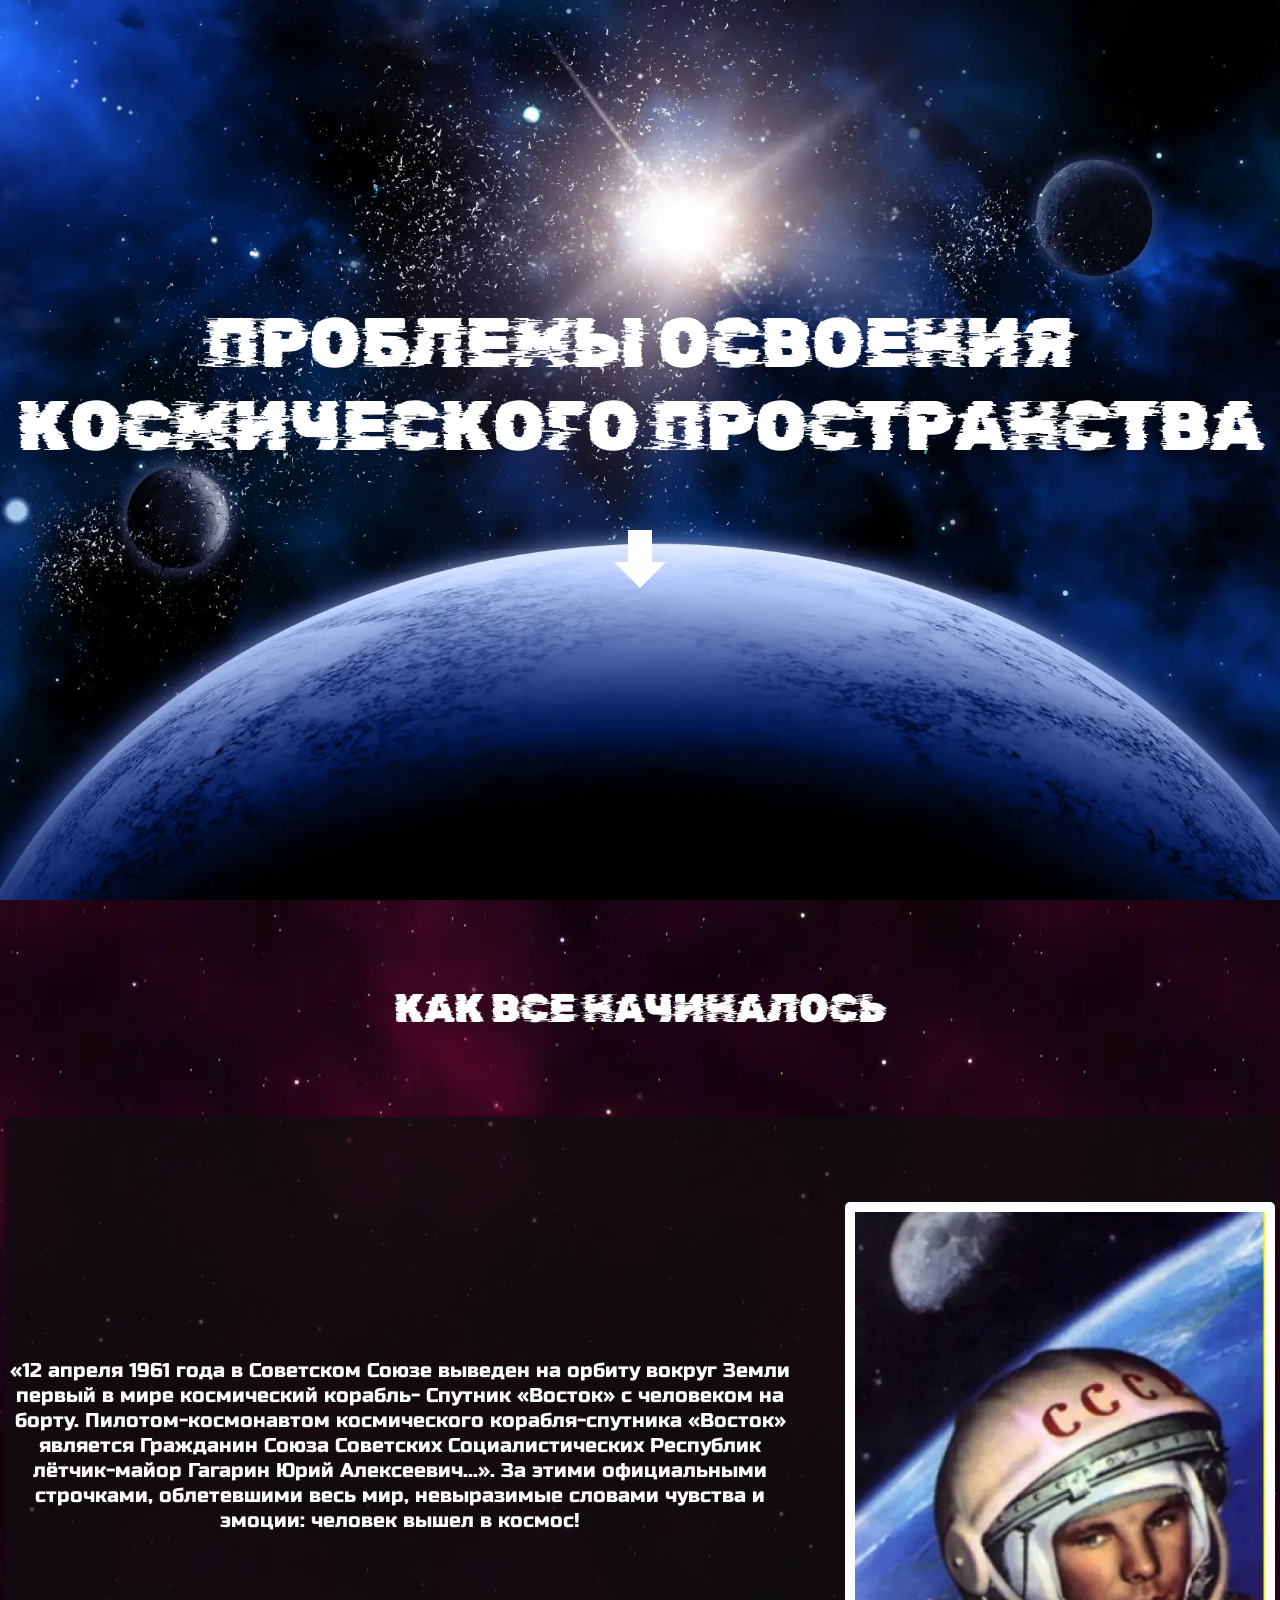
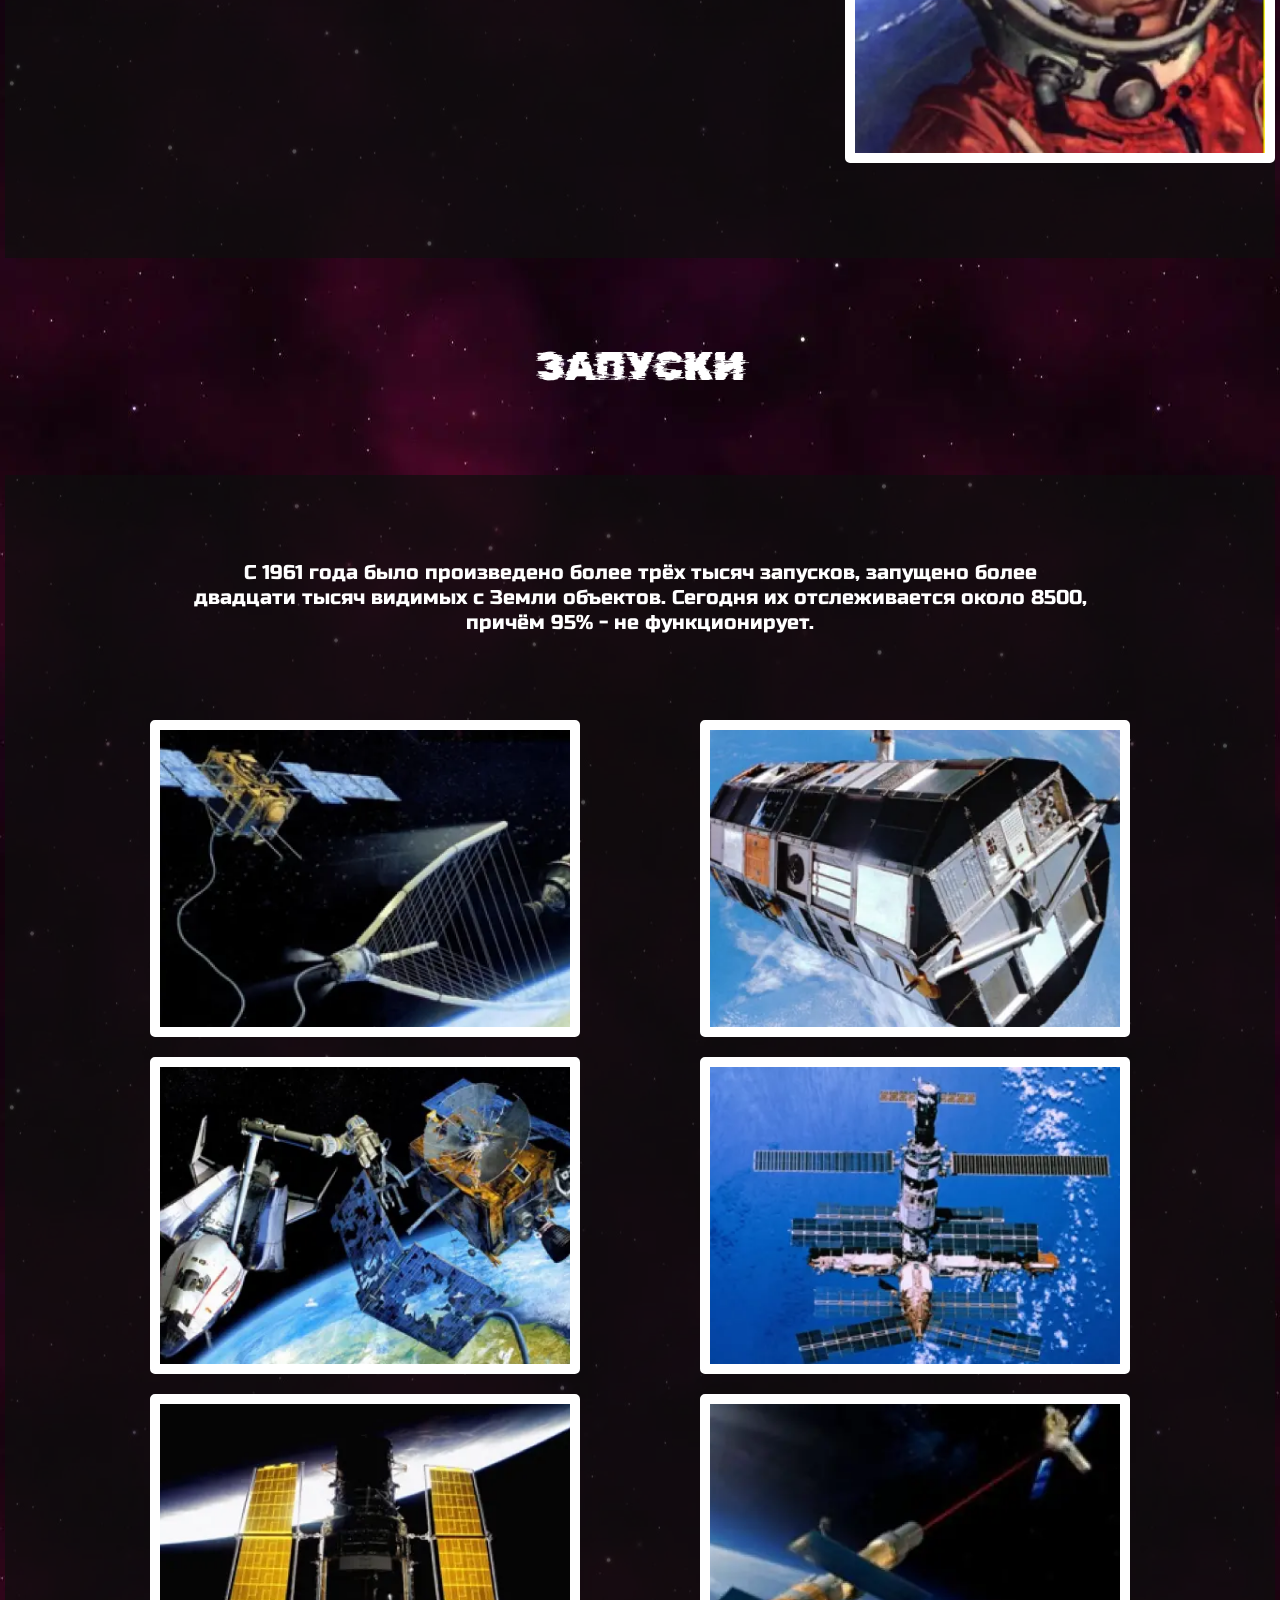
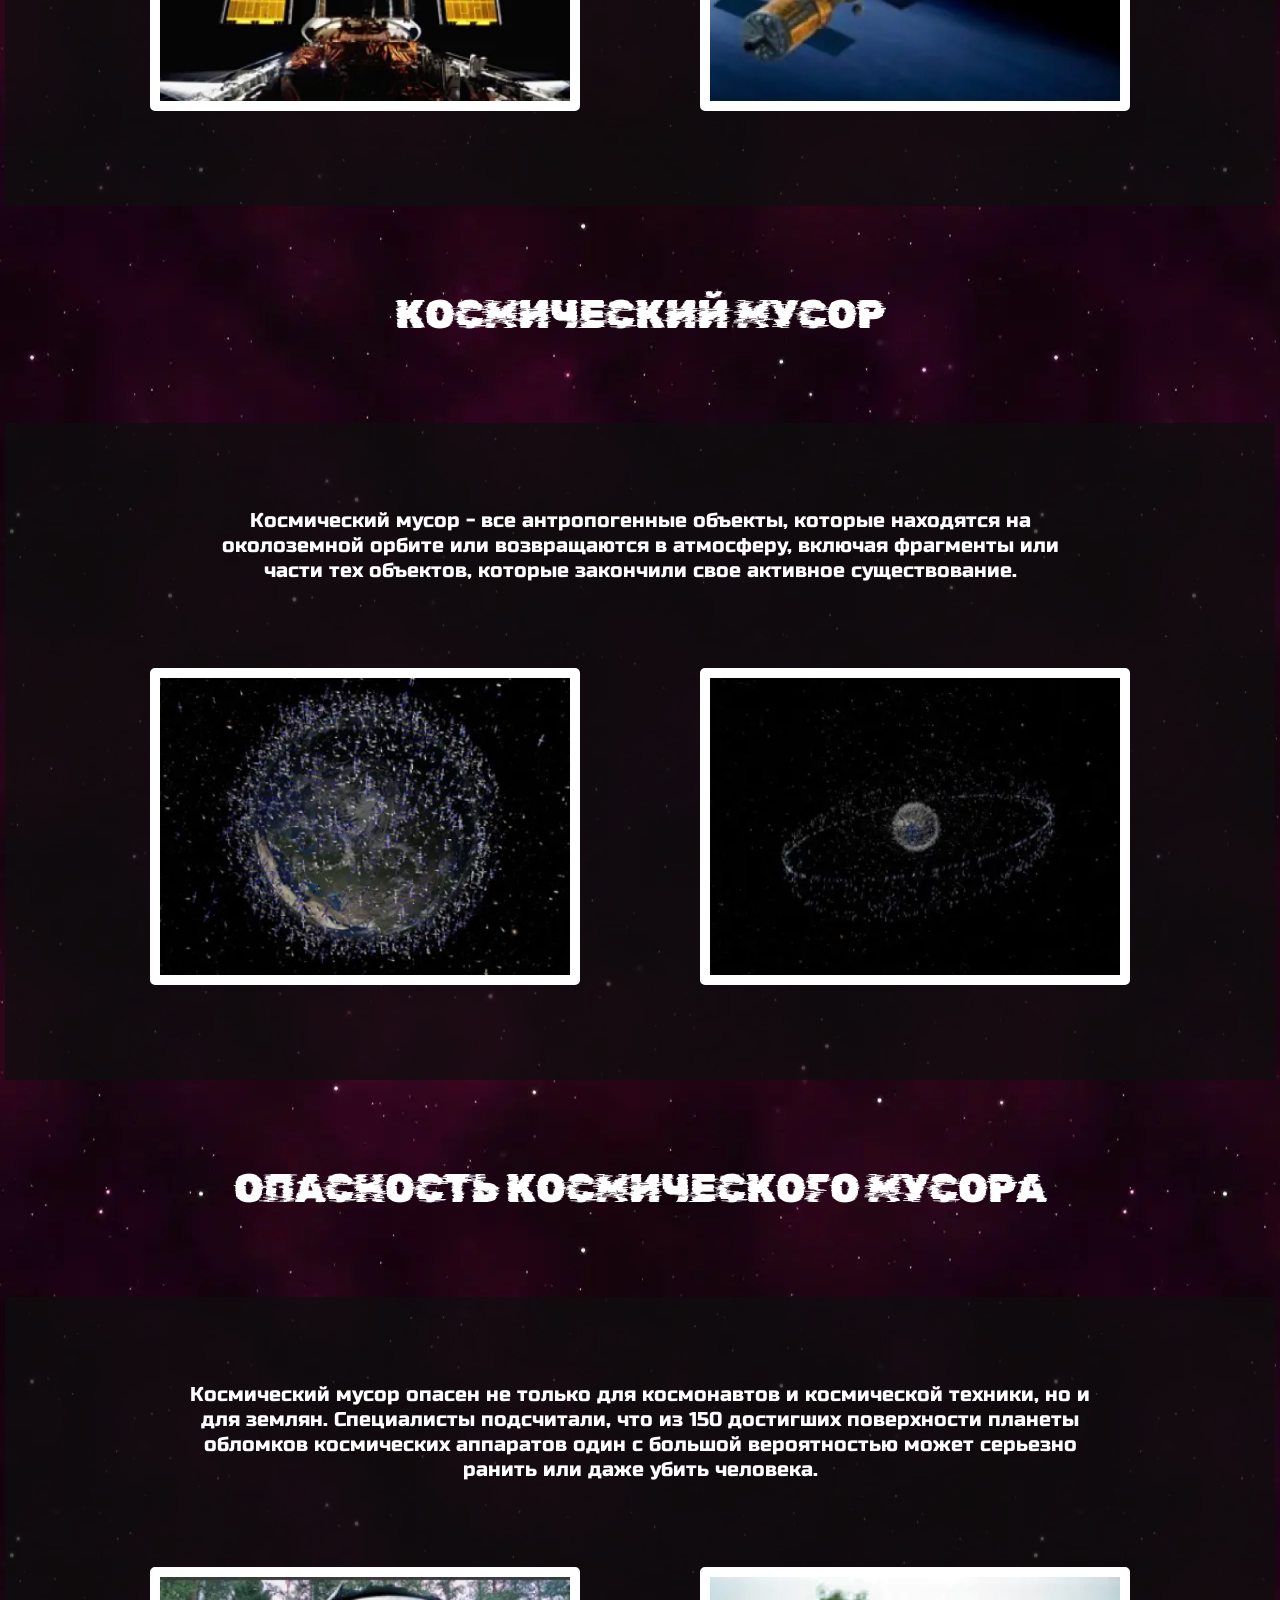
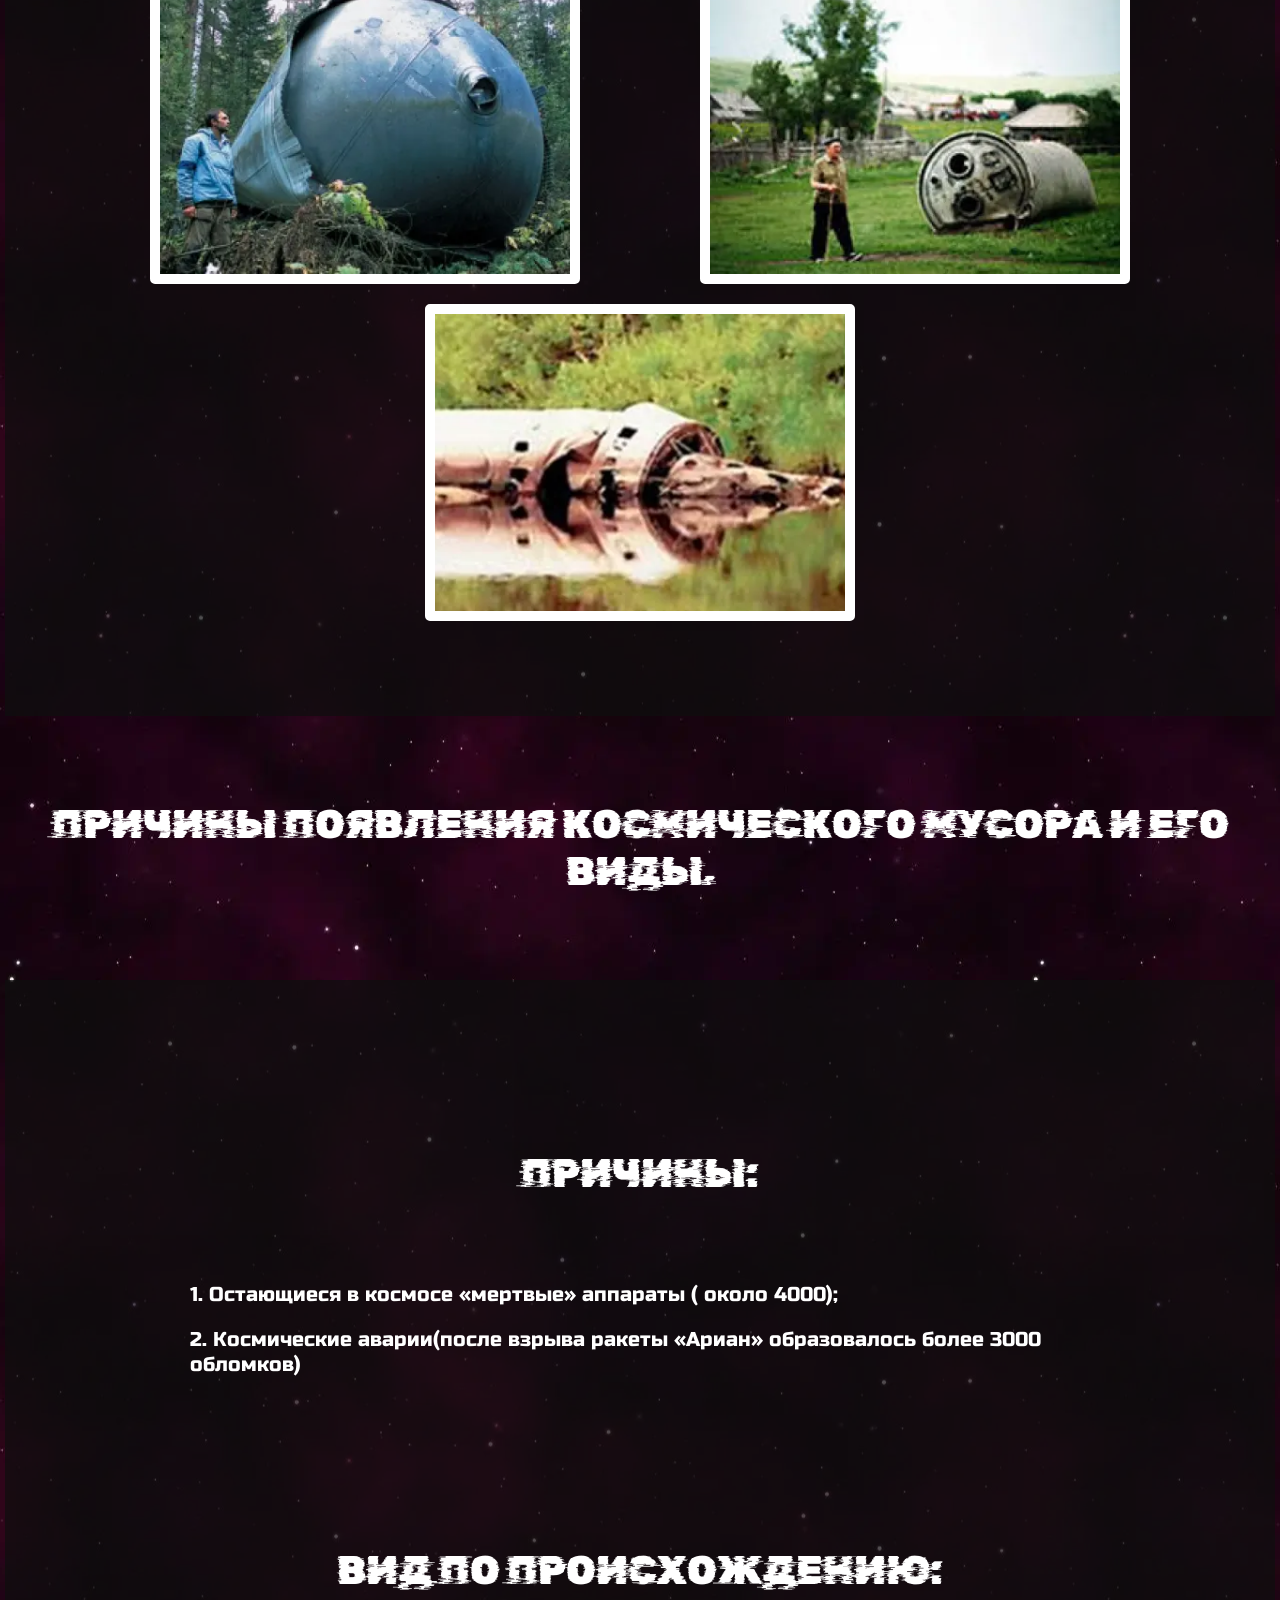
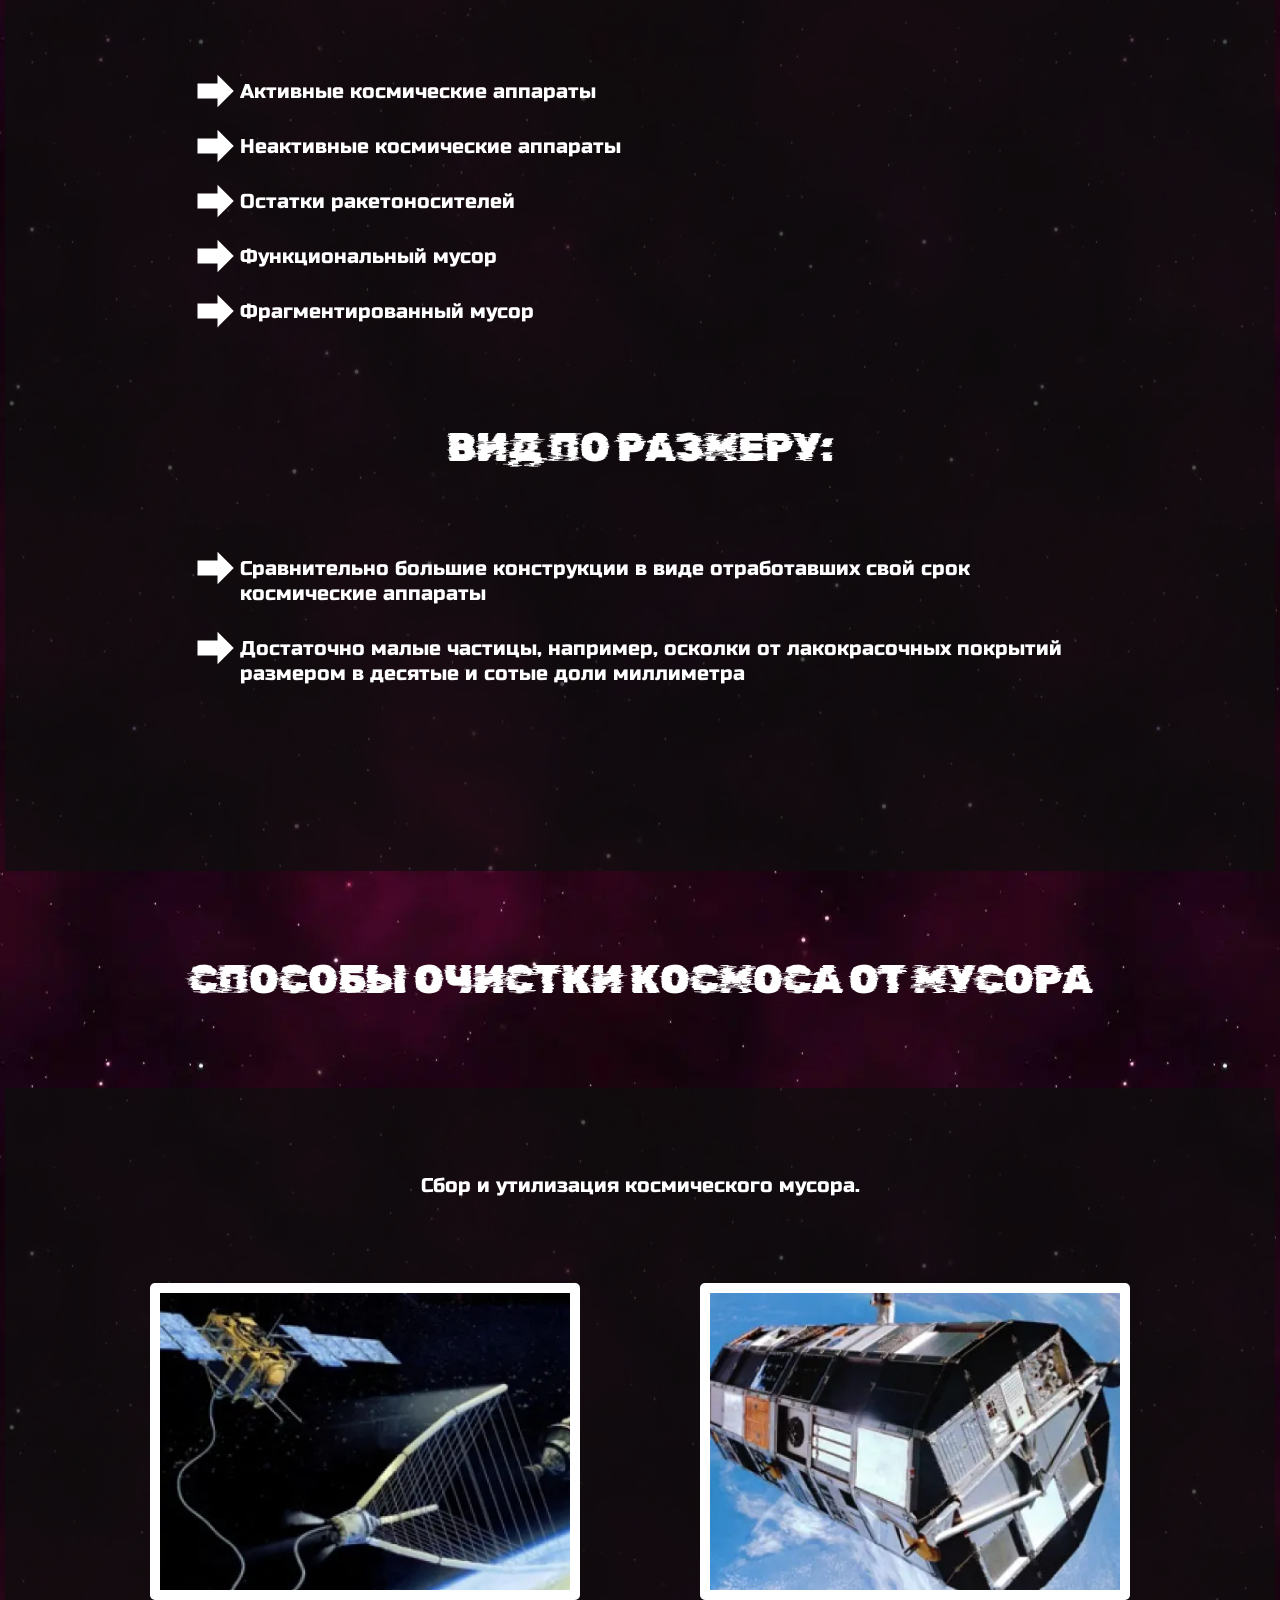
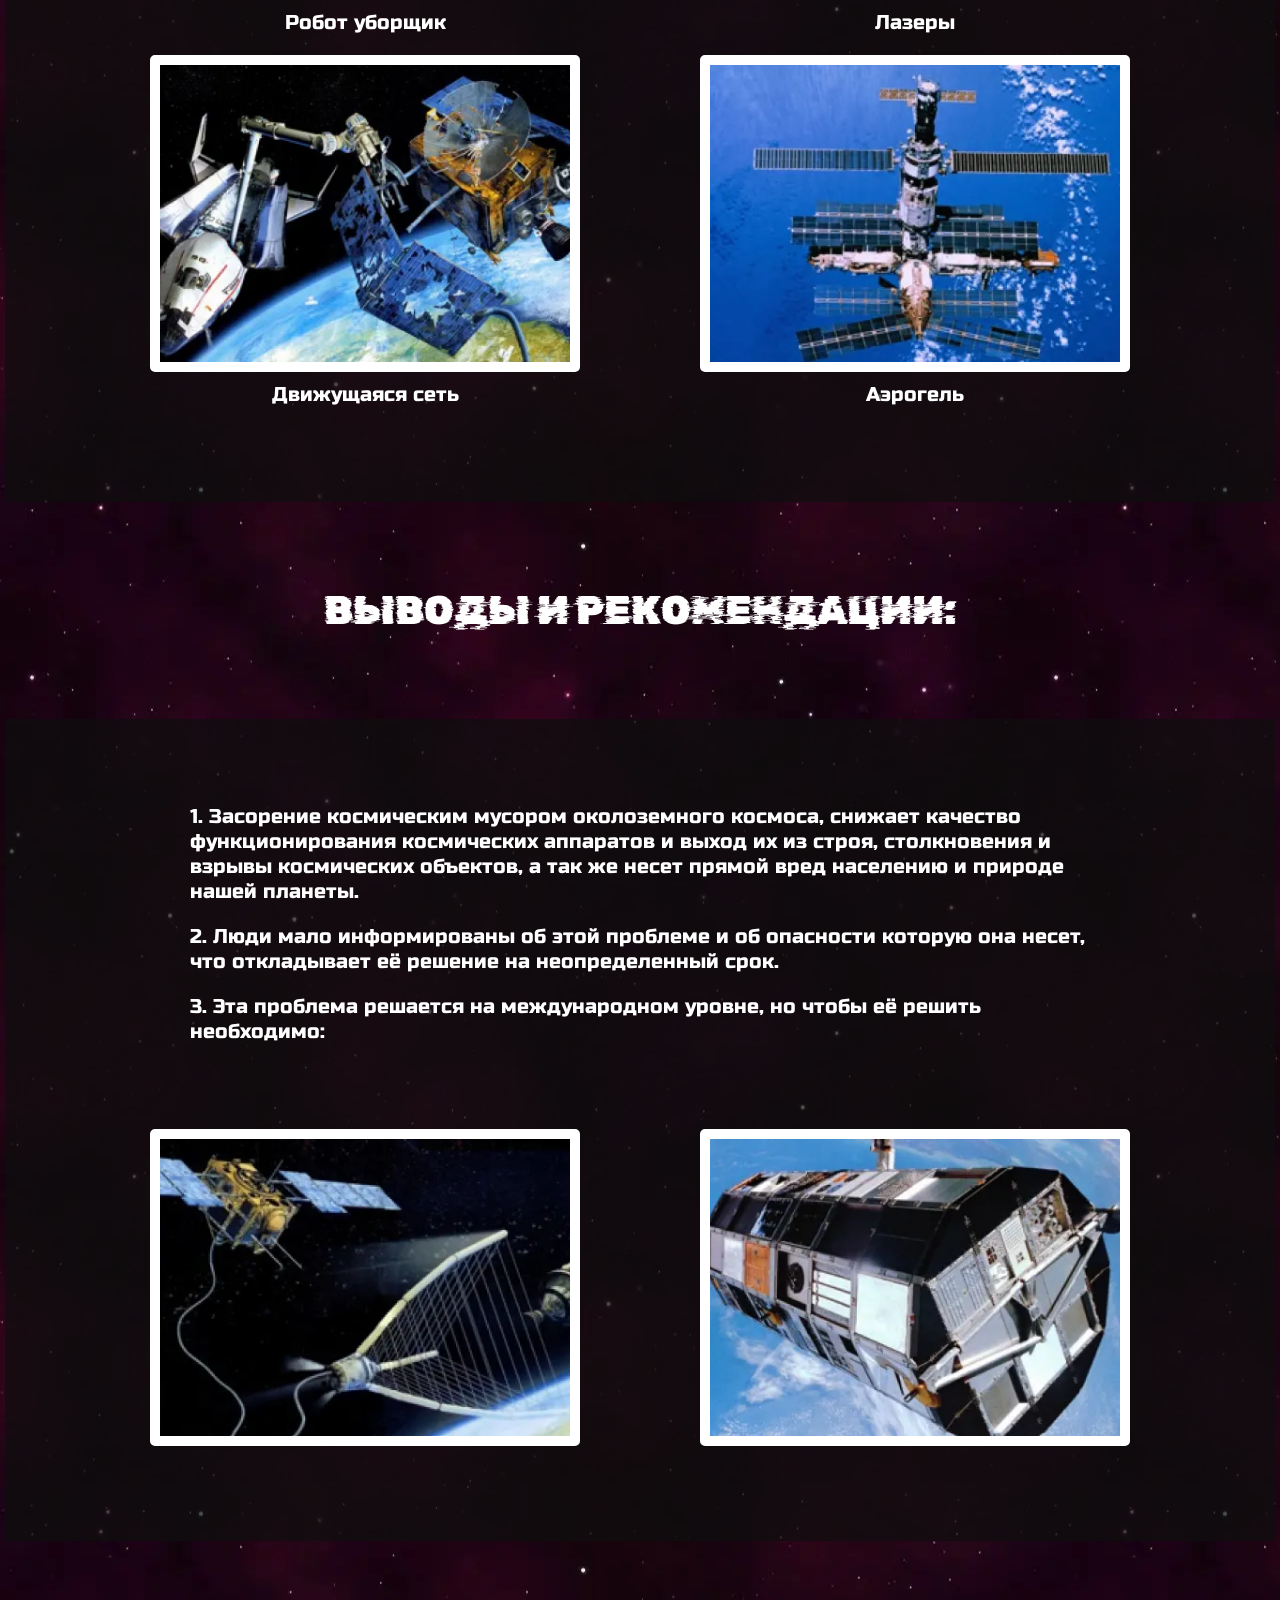
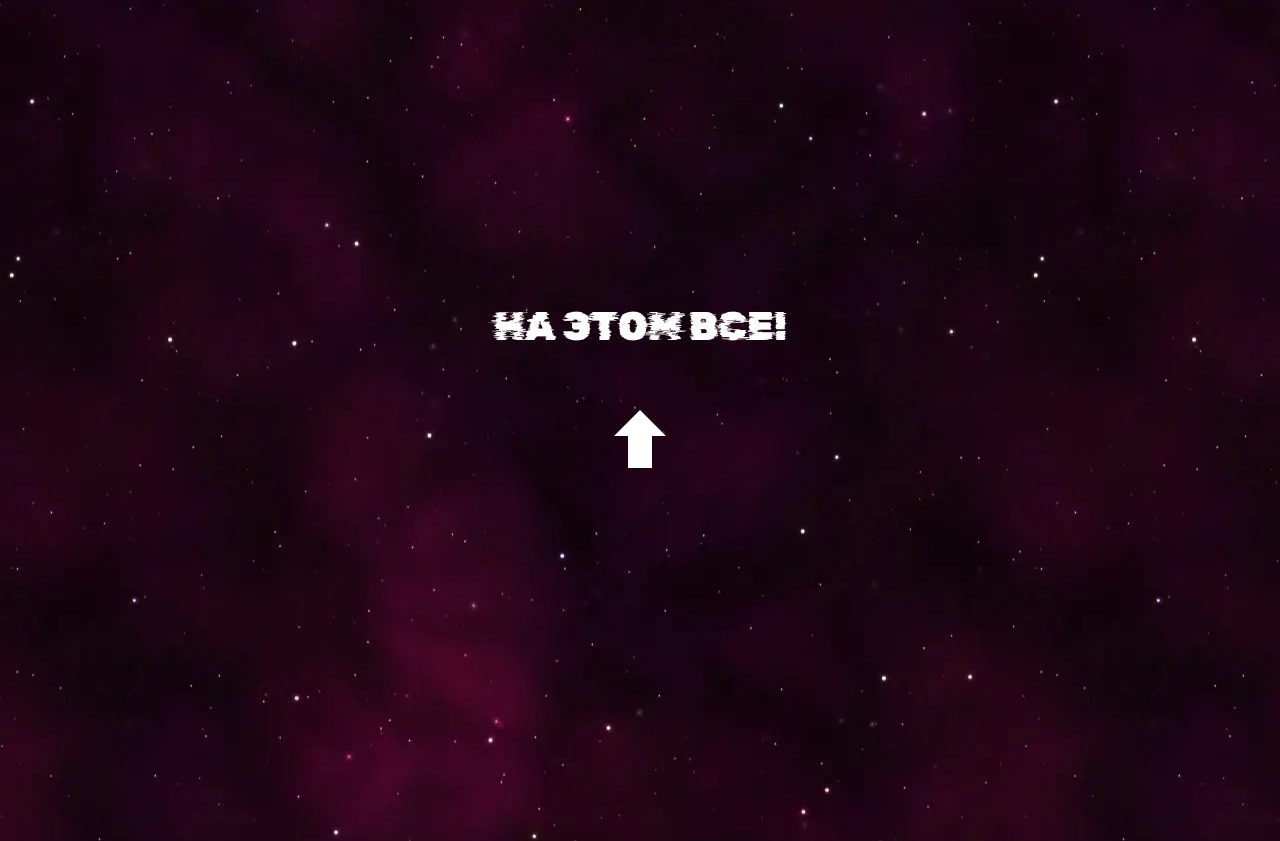
<file: docs/index.html>
<html lang="en"><head>	<meta charset="UTF-8"><meta http-equiv="X-UA-Compatible" content="IE=edge"><meta name="viewport" content="width=device-width, initial-scale=1.0"><link rel="stylesheet" href="./css/main.min.css"><link rel="preconnect" href="https://fonts.googleapis.com"><link rel="preconnect" href="https://fonts.gstatic.com" crossorigin><link href="https://fonts.googleapis.com/css2?family=Rubik+Glitch&family=Russo+One&display=swap" rel="stylesheet"><link rel="stylesheet" href="https://unpkg.com/aos@next/dist/aos.css" /><link rel="icon" href="img/gagarin-icon.png" type="image/x-icon"><title>ОСВОЕНИЕ КОСМОСА</title></head><body>	<div class="wrapper">		<!-- HEADER -->		<section>					</section>		<!--  -->		<!-- MAIN -->		<section>			<div class="intro" id="intro">	<div class="container">		<div class="intro__content">			<div class="intro__title title" data-aos="fade-down" data-aos-duration="1000">Проблемы освоения				космического пространства</div>			<a href="#start" class="intro__button" data-aos="fade-up" data-aos-duration="1000" data-aos-delay="200"><svg					width="50px" height="50px" viewBox="0 0 20 20" xmlns="http://www.w3.org/2000/svg">					<path d="M10 17.5L3.5 11H7V3h6v8h3.5L10 17.5z" />				</svg></a>		</div>	</div></div>			<section class="main">				<div class="main-content" id="start">	<div class="container">		<!-- CARD START FIRST -->		<div class="card">			<div class="card__title title" data-aos="fade-down" data-aos-duration="1000">КАК ВСЕ НАЧИНАЛОСЬ</div>			<div class="card__content card__content-first" data-aos="fade-up" data-aos-duration="1000">				<div class="card__sub-title sub-title sub-title-first">«12 апреля 1961 года в Советском					Союзе выведен на орбиту вокруг Земли					первый в мире космический корабль-					Спутник «Восток» с человеком на борту.					Пилотом-космонавтом космического					корабля-спутника «Восток» является					Гражданин Союза Советских					Социалистических Республик лётчик-майор					Гагарин Юрий Алексеевич...». За этими официальными строчками, облетевшими весь мир, невыразимые словами					чувства и эмоции: человек вышел в космос!				</div>				<div class="card__items">					<!-- CARD ITEM START -->					<div class="card__item card__item-first">						<div class="card__img _img"><picture><source srcset="img/gagarin.webp" type="image/webp"><img src="img/gagarin.png" alt=""></picture></div>					</div>					<!-- CARD ITEM END -->				</div>			</div>		</div>		<!-- CARD END -->		<!-- CARD START -->		<div class="card">			<div class="card__title title" data-aos="fade-down" data-aos-duration="1000">ЗАПУСКИ</div>			<div class="card__content" data-aos="fade-up" data-aos-duration="1000">				<div class="card__sub-title sub-title">С 1961 года было произведено более трёх тысяч запусков, запущено					более двадцати тысяч видимых с Земли объектов. Сегодня их отслеживается около 8500, причём 95% - не					функционирует.				</div>				<div class="card__items">					<!-- CARD ITEM START -->					<div class="card__item">						<div class="card__img _img"><picture><source srcset="img/cosmos1.webp" type="image/webp"><img src="img/cosmos1.png" alt=""></picture></div>					</div>					<!-- CARD ITEM END -->					<!-- CARD ITEM START -->					<div class="card__item">						<div class="card__img _img"><picture><source srcset="img/cosmos2.webp" type="image/webp"><img src="img/cosmos2.png" alt=""></picture></div>					</div>					<!-- CARD ITEM END -->					<!-- CARD ITEM START -->					<div class="card__item">						<div class="card__img _img"><picture><source srcset="img/cosmos3.webp" type="image/webp"><img src="img/cosmos3.png" alt=""></picture></div>					</div>					<!-- CARD ITEM END -->					<!-- CARD ITEM START -->					<div class="card__item">						<div class="card__img _img"><picture><source srcset="img/cosmos4.webp" type="image/webp"><img src="img/cosmos4.png" alt=""></picture></div>					</div>					<!-- CARD ITEM END -->					<!-- CARD ITEM START -->					<div class="card__item">						<div class="card__img _img"><picture><source srcset="img/cosmos5.webp" type="image/webp"><img src="img/cosmos5.png" alt=""></picture></div>					</div>					<!-- CARD ITEM END -->					<!-- CARD ITEM START -->					<div class="card__item">						<div class="card__img _img"><picture><source srcset="img/cosmos6.webp" type="image/webp"><img src="img/cosmos6.png" alt=""></picture></div>					</div>					<!-- CARD ITEM END -->				</div>			</div>		</div>		<!-- CARD END -->		<!-- CARD START -->		<div class="card">			<div class="card__title title" data-aos="fade-down" data-aos-duration="1000">КОСМИЧЕСКИЙ МУСОР</div>			<div class="card__content" data-aos="fade-up" data-aos-duration="1000">				<div class="card__sub-title sub-title">Космический мусор - все антропогенные объекты, которые находятся на					околоземной орбите или возвращаются в атмосферу, включая фрагменты или части тех объектов, которые					закончили свое активное существование.				</div>				<div class="card__items">					<!-- CARD ITEM START -->					<div class="card__item">						<div class="card__img _img"><picture><source srcset="img/garbage1.webp" type="image/webp"><img src="img/garbage1.png" alt=""></picture></div>					</div>					<!-- CARD ITEM END -->					<!-- CARD ITEM START -->					<div class="card__item">						<div class="card__img _img"><picture><source srcset="img/garbage2.webp" type="image/webp"><img src="img/garbage2.png" alt=""></picture></div>					</div>					<!-- CARD ITEM END -->				</div>			</div>		</div>		<!-- CARD END -->		<!-- CARD START -->		<div class="card">			<div class="card__title title" data-aos="fade-down" data-aos-duration="1000">ОПАСНОСТЬ КОСМИЧЕСКОГО МУСОРА			</div>			<div class="card__content" data-aos="fade-up" data-aos-duration="1000">				<div class="card__sub-title sub-title">Космический мусор опасен не только для космонавтов и космической					техники, но и для землян. Специалисты подсчитали, что из 150 достигших поверхности планеты обломков					космических аппаратов один с большой вероятностью может серьезно ранить или даже убить человека.				</div>				<div class="card__items">					<!-- CARD ITEM START -->					<div class="card__item">						<div class="card__img _img"><picture><source srcset="img/danger1.webp" type="image/webp"><img src="img/danger1.png" alt=""></picture></div>					</div>					<!-- CARD ITEM END -->					<!-- CARD ITEM START -->					<div class="card__item">						<div class="card__img _img"><picture><source srcset="img/danger2.webp" type="image/webp"><img src="img/danger2.png" alt=""></picture></div>					</div>					<!-- CARD ITEM END -->					<!-- CARD ITEM START -->					<div class="card__item">						<div class="card__img _img"><picture><source srcset="img/danger3.webp" type="image/webp"><img src="img/danger3.png" alt=""></picture></div>					</div>					<!-- CARD ITEM END -->				</div>			</div>		</div>		<!-- CARD END -->		<!-- CARD START REASONS -->		<div class="card">			<div class="card__title title" data-aos="fade-down" data-aos-duration="1000">Причины появления космического				мусора и его виды.			</div>			<div class="card__content" data-aos="fade-up" data-aos-duration="1000">				<div class="card__title title">Причины:</div>				<div class="card__sub-title sub-title sub-title-reasons">					<p> 1. Остающиеся в космосе «мертвые» аппараты ( около 4000);					</p>					<p> 2. Космические аварии(после взрыва ракеты «Ариан» образовалось более 3000 обломков)					</p>				</div>				<div class="card__title title">Вид по происхождению:				</div>				<div class="card__sub-title sub-title">					<ul class="sub-title__list list">						<li class="list__item"><span class="list__item-arrow"><svg width="50px" height="50px"									viewBox="0 0 20 20" xmlns="http://www.w3.org/2000/svg">									<path d="M10 17.5L3.5 11H7V3h6v8h3.5L10 17.5z" />								</svg></span> Активные космические аппараты						</li>						<li class="list__item"><span class="list__item-arrow"><svg width="50px" height="50px"									viewBox="0 0 20 20" xmlns="http://www.w3.org/2000/svg">									<path d="M10 17.5L3.5 11H7V3h6v8h3.5L10 17.5z" />								</svg></span> Неактивные космические аппараты						</li>						<li class="list__item"><span class="list__item-arrow"><svg width="50px" height="50px"									viewBox="0 0 20 20" xmlns="http://www.w3.org/2000/svg">									<path d="M10 17.5L3.5 11H7V3h6v8h3.5L10 17.5z" />								</svg></span> Остатки ракетоносителей						</li>						<li class="list__item"><span class="list__item-arrow"><svg width="50px" height="50px"									viewBox="0 0 20 20" xmlns="http://www.w3.org/2000/svg">									<path d="M10 17.5L3.5 11H7V3h6v8h3.5L10 17.5z" />								</svg></span> Функциональный мусор						</li>						<li class="list__item"><span class="list__item-arrow"><svg width="50px" height="50px"									viewBox="0 0 20 20" xmlns="http://www.w3.org/2000/svg">									<path d="M10 17.5L3.5 11H7V3h6v8h3.5L10 17.5z" />								</svg></span> Фрагментированный мусор						</li>					</ul>					<div class="card__title title">Вид по размеру:					</div>					<div class="sub-title__list list">						<li class="list__item"><span class="list__item-arrow"><svg width="50px" height="50px"									viewBox="0 0 20 20" xmlns="http://www.w3.org/2000/svg">									<path d="M10 17.5L3.5 11H7V3h6v8h3.5L10 17.5z" />								</svg></span> Cравнительно большие конструкции в виде отработавших свой срок космические							аппараты						</li>						<li class="list__item"><span class="list__item-arrow"><svg width="50px" height="50px"									viewBox="0 0 20 20" xmlns="http://www.w3.org/2000/svg">									<path d="M10 17.5L3.5 11H7V3h6v8h3.5L10 17.5z" />								</svg></span> Достаточно малые частицы, например, осколки от лакокрасочных покрытий размером в							десятые и сотые доли миллиметра						</li>					</div>				</div>			</div>		</div>		<!-- CARD END -->		<!-- CARD START WAYS TO CLEAR SPACE-->		<div class="card">			<div class="card__title title" data-aos="fade-down" data-aos-duration="1000">Способы очистки космоса от мусора			</div>			<div class="card__content" data-aos="fade-up" data-aos-duration="1000">				<div class="card__sub-title sub-title"> Сбор и утилизация космического мусора.				</div>				<div class="card__items">					<!-- CARD ITEM START -->					<div class="card__item">						<div class="card__img _img"><picture><source srcset="img/cosmos1.webp" type="image/webp"><img src="img/cosmos1.png" alt=""></picture></div>						<div class="card__item-title">Робот уборщик</div>					</div>					<!-- CARD ITEM END -->					<!-- CARD ITEM START -->					<div class="card__item">						<div class="card__img _img"><picture><source srcset="img/cosmos2.webp" type="image/webp"><img src="img/cosmos2.png" alt=""></picture></div>						<div class="card__item-title">Лазеры</div>					</div>					<!-- CARD ITEM END -->					<!-- CARD ITEM START -->					<div class="card__item">						<div class="card__img _img"><picture><source srcset="img/cosmos3.webp" type="image/webp"><img src="img/cosmos3.png" alt=""></picture></div>						<div class="card__item-title">Движущаяся сеть</div>					</div>					<!-- CARD ITEM END -->					<!-- CARD ITEM START -->					<div class="card__item">						<div class="card__img _img"><picture><source srcset="img/cosmos4.webp" type="image/webp"><img src="img/cosmos4.png" alt=""></picture></div>						<div class="card__item-title">Аэрогель</div>					</div>					<!-- CARD ITEM END -->				</div>			</div>		</div>		<!-- CARD END -->		<!-- CARD START WAYS TO CLEAR SPACE-->		<div class="card">			<div class="card__title title" data-aos="fade-down" data-aos-duration="1000">Выводы и рекомендации:			</div>			<div class="card__content" data-aos="fade-up" data-aos-duration="1000">				<div class="card__sub-title sub-title sub-title-reasons">					<p> 1. Засорение космическим мусором околоземного космоса, снижает качество функционирования космических						аппаратов и выход их из строя, столкновения и взрывы космических объектов, а так же несет прямой вред						населению и природе нашей планеты.					</p>					<p> 2. Люди мало информированы об этой проблеме и об опасности которую она несет, что откладывает её						решение на неопределенный срок.					</p>					<p> 3. Эта проблема решается на международном уровне, но чтобы её решить необходимо:					</p>				</div>				<div class="card__items">					<!-- CARD ITEM START -->					<div class="card__item">						<div class="card__img _img"><picture><source srcset="img/cosmos1.webp" type="image/webp"><img src="img/cosmos1.png" alt=""></picture></div>					</div>					<!-- CARD ITEM END -->					<!-- CARD ITEM START -->					<div class="card__item">						<div class="card__img _img"><picture><source srcset="img/cosmos2.webp" type="image/webp"><img src="img/cosmos2.png" alt=""></picture></div>					</div>					<!-- CARD ITEM END -->				</div>			</div>		</div>		<!-- CARD END -->		<div class="footer">			<div class="footer__title title" data-aos="fade-up" data-aos-duration="1000">На этом все!</div>			<a href="#intro" class="footer__button" data-aos="fade-down" data-aos-duration="1000" data-aos-delay="200"><svg					width="50px" height="50px" viewBox="0 0 20 20" xmlns="http://www.w3.org/2000/svg">					<path d="M10 17.5L3.5 11H7V3h6v8h3.5L10 17.5z" />				</svg></a>		</div>	</div></div>			</section>		</section>		<!--  -->		<!-- FOOTER -->		<section>		</section>		<!--  -->	</div>	<script src="https://unpkg.com/aos@next/dist/aos.js"></script>	<script src="js/main.js"></script></body></html>
</file>
<file: docs/css/main.min.css>
@charset "UTF-8";*{padding:0;margin:0;border:0}*,:after,:before{-webkit-box-sizing:border-box;box-sizing:border-box}:active,:focus,a:active,a:focus{outline:0}aside,footer,header,nav{display:block}body,html{height:100%;width:100%;line-height:1;font-size:14px;-ms-text-size-adjust:100%;-moz-text-size-adjust:100%;-webkit-text-size-adjust:100%}button,input,textarea{font-family:inherit}input::-ms-clear{display:none}button{cursor:pointer}button::-moz-focus-inner{padding:0;border:0}a,a:hover,a:visited{text-decoration:none}ul li{list-style:none}img{vertical-align:top}h1,h2,h3,h4,h5,h6{font-size:inherit;font-weight:400}html{scroll-behavior:smooth}.container{margin:0 auto;max-width:1300px;padding:0 5px}._img{position:relative;overflow:hidden}._img img{width:100%;height:100%;-o-object-fit:cover;object-fit:cover;position:absolute;top:0;left:0}.title{font:25px "Rubik Glitch";text-align:center;color:#fff;text-transform:uppercase}.sub-title{font:15px "Russo One",sans-serif;color:#fff}.burger__body{background:#3bd58d;overflow:hidden;width:100%;-webkit-transition:ease 1s;-o-transition:ease 1s;transition:ease 1s;position:fixed;z-index:6;top:0}.burger__content{position:relative;z-index:15;padding:60px 10px 10px 20px;height:100%;overflow-y:auto;overflow-x:hidden}.burger__content .nav__link a{color:#000;font-size:20px}.burger__trigger{display:none}.header{background:#3bd58d;position:relative;width:100%;height:60px}.header__content{max-width:1000px;height:100%;margin:0 auto;display:-webkit-box;display:-ms-flexbox;display:flex;-webkit-box-pack:justify;-ms-flex-pack:justify;justify-content:space-between;-webkit-box-align:center;-ms-flex-align:center;align-items:center}.header__logo{position:relative;z-index:10;-webkit-box-flex:1;-ms-flex-positive:1;flex-grow:1}.header__logo img{width:40px}.header__nav{-webkit-box-flex:2;-ms-flex-positive:2;flex-grow:2}.header__nav-list{display:-webkit-box;display:-ms-flexbox;display:flex;height:100%;-webkit-box-pack:justify;-ms-flex-pack:justify;justify-content:space-between}.header__nav-item{position:relative;min-width:200px;max-height:100px;-webkit-box-align:center;-ms-flex-align:center;align-items:center;text-align:center}.header__nav-sub-menu{display:block;-webkit-box-orient:vertical;-webkit-box-direction:normal;-ms-flex-direction:column;flex-direction:column;-webkit-box-pack:justify;-ms-flex-pack:justify;justify-content:space-between;width:100%}.header__nav-sub-item{height:30px;background:#707070}.header__nav-sub-item:hover{background:#b8b8b8;cursor:pointer}.header__nav-link{display:block;font-size:20px;color:#000;width:100%;line-height:60px;-webkit-transition:all .3s linear;-o-transition:all .3s linear;transition:all .3s linear}.header__nav-link:hover{background:rgba(80,80,80,.303)}.intro,.intro__content{display:-webkit-box;display:-ms-flexbox;display:flex;-webkit-box-orient:vertical;-webkit-box-direction:normal;-ms-flex-direction:column;flex-direction:column}.intro{width:100%;height:100vh;background:url(../img/intro.png) center/cover no-repeat;-webkit-box-pack:center;-ms-flex-pack:center;justify-content:center}.intro__content{-webkit-box-align:center;-ms-flex-align:center;align-items:center}.intro__title{font-size:30px}.intro__button{cursor:pointer;margin-top:50px}.intro__button svg{-webkit-transition:all .3s ease-in-out;-o-transition:all .3s ease-in-out;transition:all .3s ease-in-out;fill:#fff;width:80px;height:80px}.intro__button svg:hover{-webkit-transform:translateY(10px);-ms-transform:translateY(10px);transform:translateY(10px)}.card__content-first{display:-webkit-box;display:-ms-flexbox;display:flex;-webkit-box-orient:vertical;-webkit-box-direction:normal;-ms-flex-direction:column;flex-direction:column}.sub-title-first{max-width:300px}.card__item-first .card__img{width:100%;height:561px}.card__title{padding:85px 0}.card__content{padding:85px 0;max-width:1301px;background:rgba(15,15,15,.72)}.card__sub-title{max-width:900px;text-align:center;margin:0 auto 85px}.sub-title-reasons{text-align:left}.sub-title-reasons p{margin-bottom:20px}.card__items{display:-webkit-box;display:-ms-flexbox;display:flex;-webkit-box-orient:vertical;-webkit-box-direction:normal;-ms-flex-direction:column;flex-direction:column;gap:10px;-webkit-box-align:center;-ms-flex-align:center;align-items:center}.card__item{width:100%;margin:0 auto 10px}.card__item-title{font:20px "Russo One",sans-serif;text-align:center;padding-top:10px;color:#fff}.card__img{width:100%;height:317px;border:10px solid #fff;border-radius:5px}.sub-title__list{display:-webkit-box;display:-ms-flexbox;display:flex;-webkit-box-orient:vertical;-webkit-box-direction:normal;-ms-flex-direction:column;flex-direction:column;-webkit-box-align:start;-ms-flex-align:start;align-items:flex-start;gap:15px}.list__item{display:inline-block;position:relative;margin-left:50px;text-align:left;margin-bottom:15px}.list__item .list__item-arrow{position:absolute;left:-50px;top:-13px}.list__item svg{fill:#fff;-webkit-transform:rotate(-90deg);-ms-transform:rotate(-90deg);transform:rotate(-90deg)}.footer{display:-webkit-box;display:-ms-flexbox;display:flex;-webkit-box-orient:vertical;-webkit-box-direction:normal;-ms-flex-direction:column;flex-direction:column;-webkit-box-align:center;-ms-flex-align:center;align-items:center;-webkit-box-pack:center;-ms-flex-pack:center;justify-content:center;height:100vh}.footer__title{font-size:40px}.footer__button{cursor:pointer;margin-top:50px}.footer__button svg{-webkit-transition:all .3s ease-in-out;-o-transition:all .3s ease-in-out;transition:all .3s ease-in-out;-webkit-transform:rotate(180deg);-ms-transform:rotate(180deg);transform:rotate(180deg);fill:#fff;width:80px;height:80px}.main{background:url(../img/background3.jpg) center}@supports (-webkit-appearance:none){.intro{background:url(../img/intro.webp) center/cover no-repeat}.main{background:url(../img/background3.webp) center}}@media (min-width:479.98px){.intro__title{font-size:50px}.card__item{width:430px}.card__items{-webkit-box-orient:horizontal;-webkit-box-direction:normal;-ms-flex-direction:row;flex-direction:row;-ms-flex-wrap:wrap;flex-wrap:wrap;-webkit-box-pack:justify;-ms-flex-pack:justify;justify-content:space-between;max-width:1090px;margin:0 auto}.card__title{font-size:40px}.card__sub-title{font-size:20px}}@media (min-width:767.98px){.card__content-first{-webkit-box-orient:horizontal;-webkit-box-direction:normal;-ms-flex-direction:row;flex-direction:row;-webkit-box-align:center;-ms-flex-align:center;align-items:center;gap:50px}}@media (min-width:999.98px){.header__nav-sub-menu{position:absolute;display:none}.header__nav-item:hover .header__nav-sub-menu{display:-webkit-box;display:-ms-flexbox;display:flex}.intro__title{font-size:70px}}@media (max-width:999.98px){.burger__trigger:before{top:0;width:30px;height:3px;background-color:#000}.burger__trigger span{display:block;margin-top:8px}.active:before,.burger__trigger:after,.burger__trigger:before{content:"";display:block;-webkit-transition:all .3s ease;-o-transition:all .3s ease;transition:all .3s ease}.burger__trigger span,.burger__trigger:after{position:absolute;width:30px;height:3px;background-color:#000}.burger__trigger:after{bottom:0}.active{cursor:pointer;width:25px;height:25px;-webkit-transition:all .1s ease;-o-transition:all .1s ease;transition:all .1s ease}.active:before{top:0;-webkit-transform:rotateZ(-45deg);-ms-transform:rotate(-45deg);transform:rotateZ(-45deg);margin-top:9px}.active span,.burger__trigger{display:block;position:absolute}.active span,.active:after,.active:before{width:30px;height:3px;background-color:#000}.active span{margin-top:12px;opacity:0}.active:after{content:"";display:block;position:absolute;bottom:0;-webkit-transform:rotateZ(45deg);-ms-transform:rotate(45deg);transform:rotateZ(45deg);margin-bottom:13px;-webkit-transition:all .3s ease;-o-transition:all .3s ease;transition:all .3s ease}.burger__trigger{cursor:pointer;width:25px;height:25px;z-index:12;right:5%;top:30%}.header__nav-list{display:block;-webkit-box-orient:vertical;-webkit-box-direction:normal;-ms-flex-direction:column;flex-direction:column;-webkit-box-align:center;-ms-flex-align:center;align-items:center}.header__logo{-webkit-box-flex:0;-ms-flex-positive:0;flex-grow:0}.header__nav-item{margin-bottom:15px;width:100%;max-height:500px}.header__nav{display:none}.header__nav-sub-menu,.sub-menu-active{-webkit-transition:all .5s ease;-o-transition:all .5s ease;transition:all .5s ease}.header__nav-sub-menu{position:static;max-height:0;overflow:hidden}.sub-menu-active{max-height:500px}}
</file>
